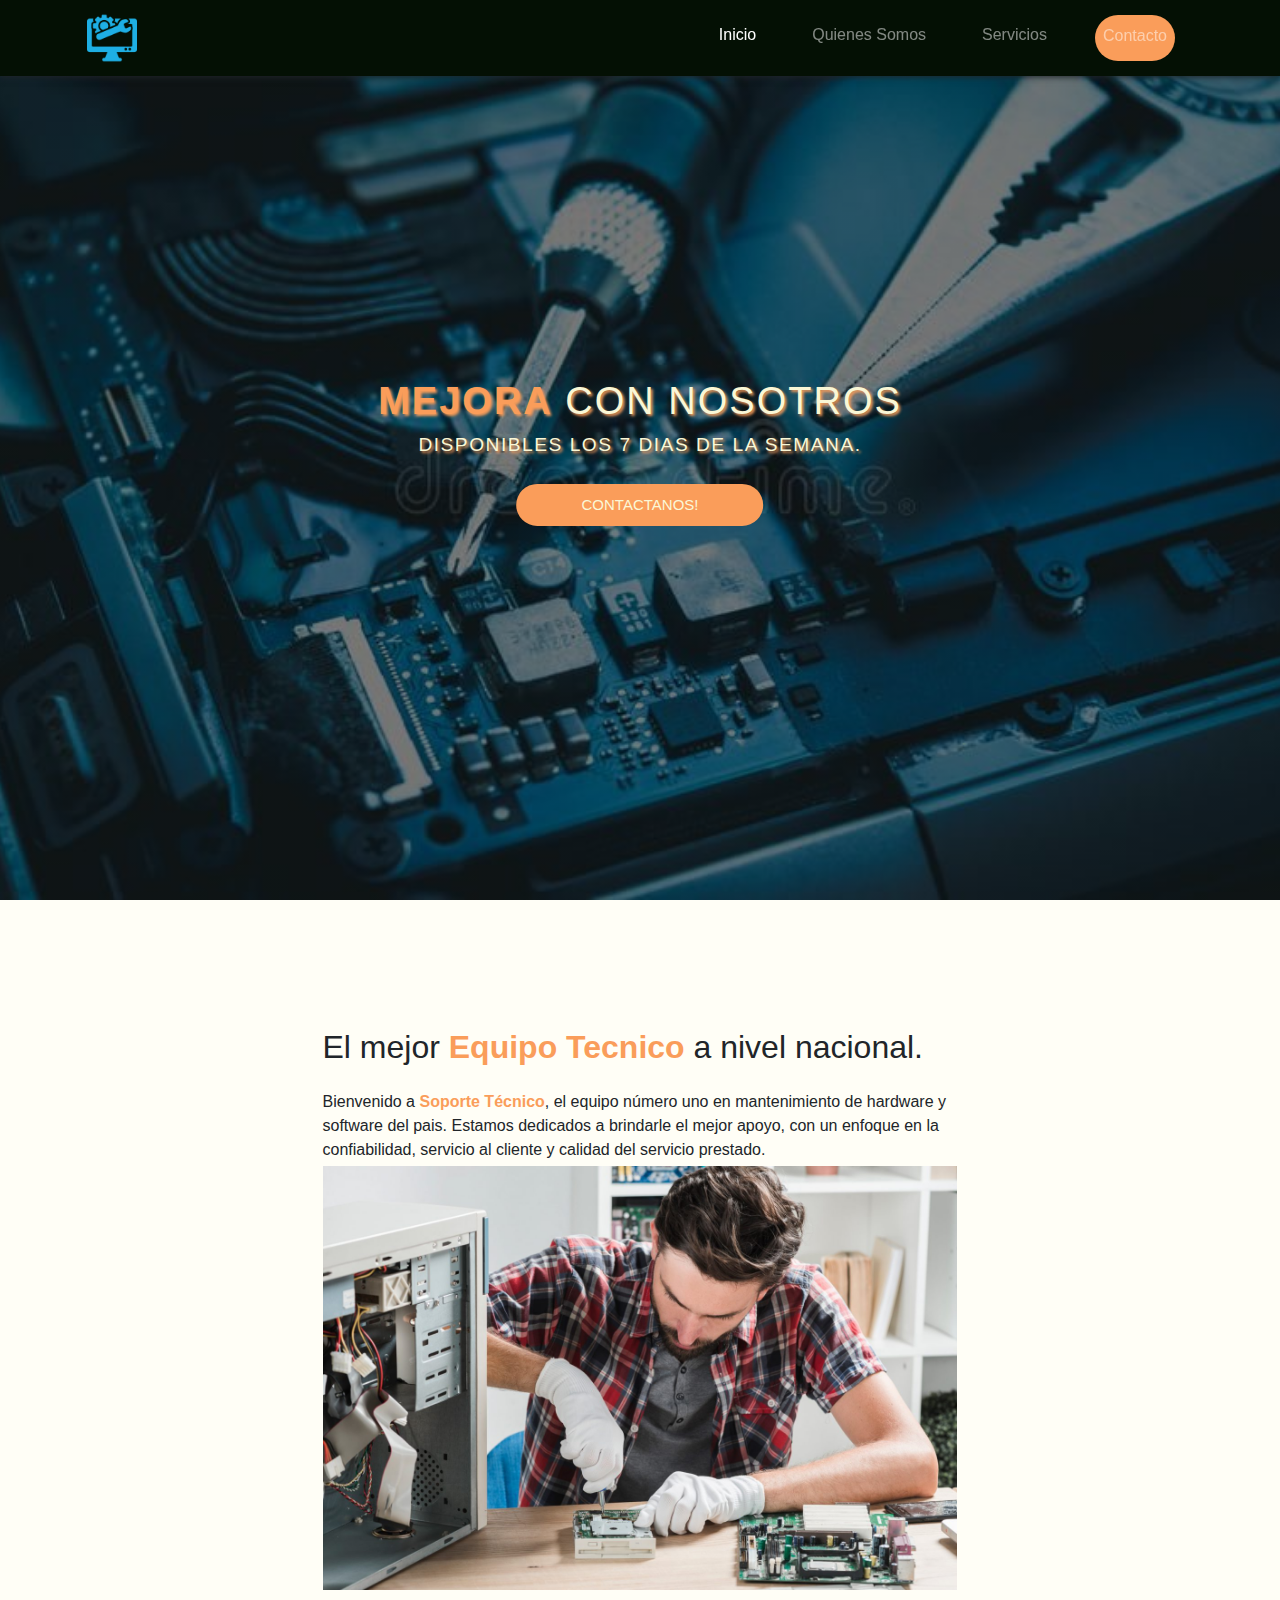
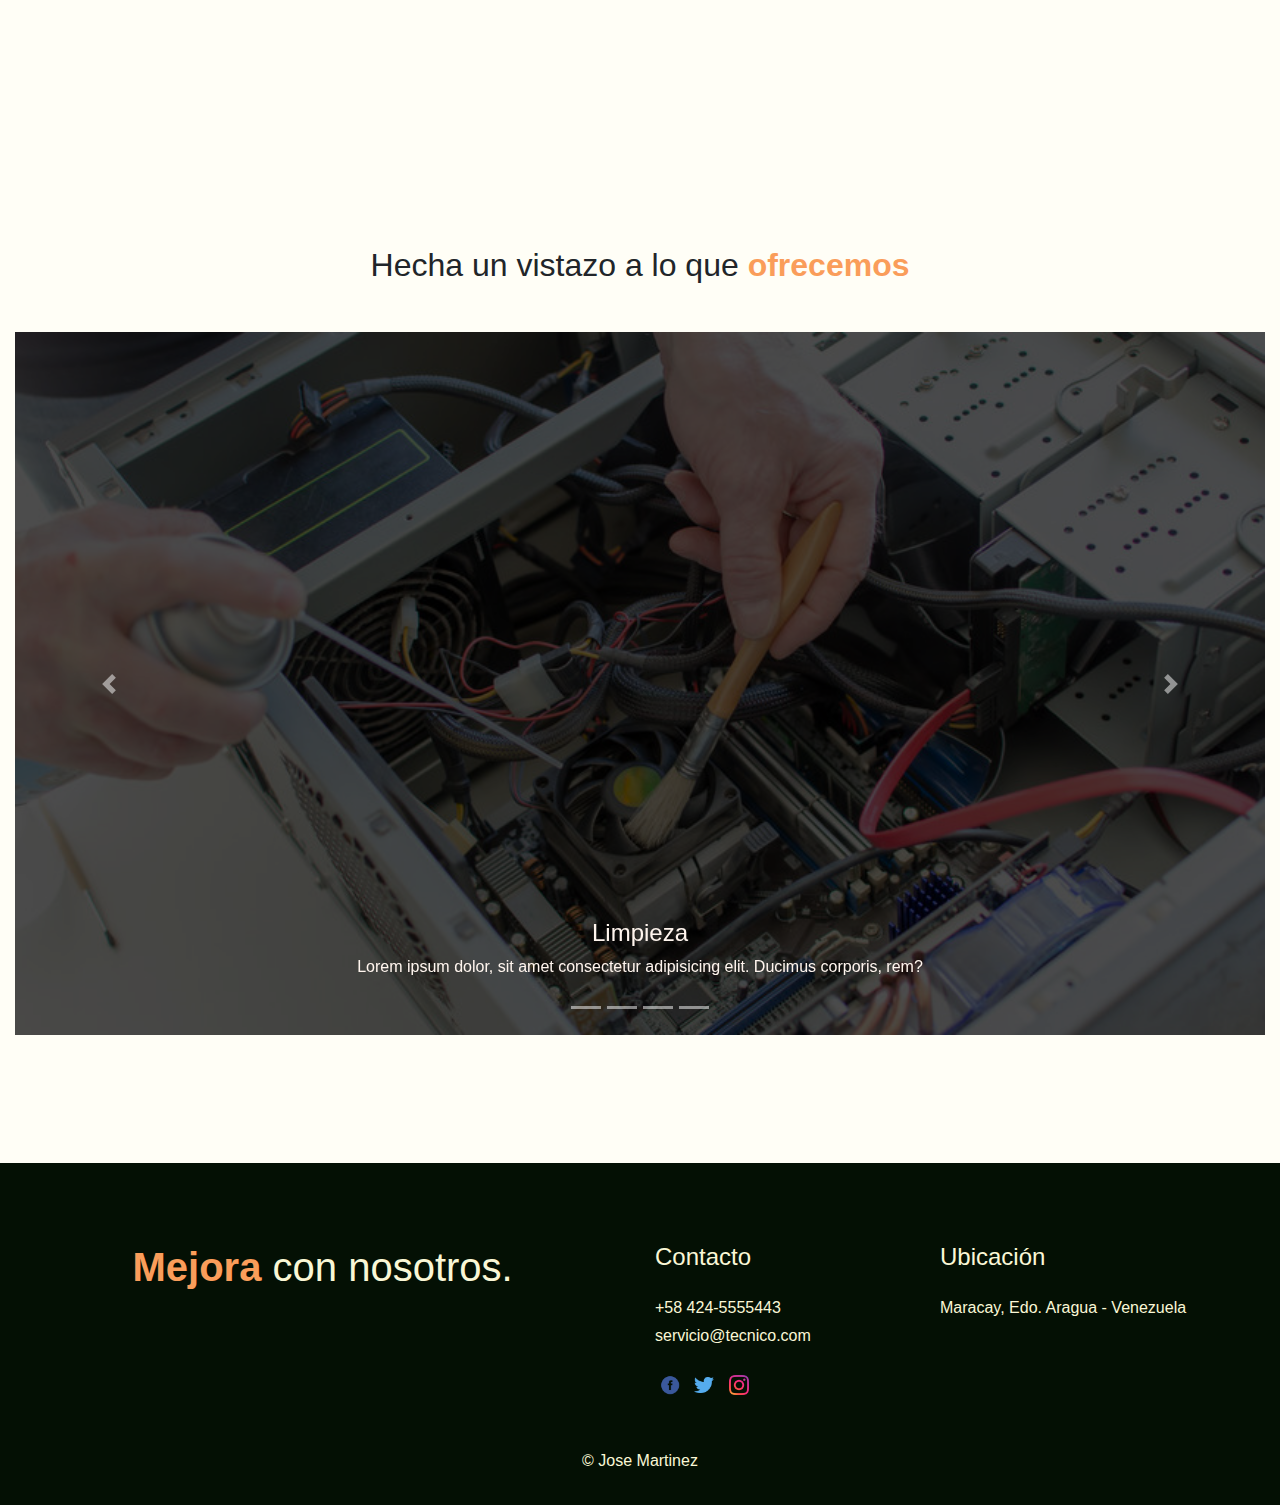
<file: Landing Page/index.html>
<!DOCTYPE html>
<html lang="es">
<head>
	<title>Soporte Tecnico - Landing Page</title>

	<meta charset="utf-8">
	<meta name="viewport" content="width=device-width, initial-scale=1">
	<meta name="description" content="Servicio Tecnico en reparación de equipos de computación">
	<meta name="author" content="Jose Martinez">

	<!-- Estilos -->
	<link rel="stylesheet" type="text/css" href="css/estilos.css">

	<!-- Bootstrap-->
	<link rel="stylesheet" href="https://maxcdn.bootstrapcdn.com/bootstrap/4.0.0/css/bootstrap.min.css" integrity="sha384-Gn5384xqQ1aoWXA+058RXPxPg6fy4IWvTNh0E263XmFcJlSAwiGgFAW/dAiS6JXm" crossorigin="anonymous">

	<!--Icon-->
	<link rel="icon" type="image/x-icon" href="assets/imagen/support.ico">
</head>

<body data-spy="scroll" data-target=".navbar" data-offset="50" id="page-top">


<!-- Navegacion -->

<nav class="navbar navbar-expand-md navbar-dark fixed-top" id="navTop">

	<div class="container">
	<a class="navbar-brand" href="#page-top">

		<span class="d-block d-lg-none">
			Soporte Tecnico
		</span>

		<span class="d-none d-lg-block">
			<img class="img-fluid img-logo" src="assets/imagen/soporte.png" alt="Logo">
		</span>
	</a>

	<button class="navbar-toggler" type="button" data-bs-toggle="collapse" data-bs-target="#navResponsive">
		<span class="navbar-toggler-icon">
		</span>
	</button>

	<div class="collapse navbar-collapse" id="navResponsive">
		<ul class="navbar-nav">
			<li class="nav-item active">
				<a class="nav-link" href="#home">Inicio</a>
			</li>
			<li class="nav-item">
				<a class="nav-link" href="#about">Quienes Somos</a>
			</li>
			<li class="nav-item">
				<a class="nav-link" href="#services">Servicios</a>
			</li>
			<li class="nav-item">
				<a class="nav-link contact" href="contact.html">Contacto</a>
			</li>
		</ul>
	</div>
</div>
</nav>


<div class="container-fluid p-0">
	
	<!--Inicio-->

	<section class="hero hero-bg" id="home">
		<div class="hero-contenido">
			<h1 class="titulo"><strong>Mejora</strong> con nosotros</h1>
			<h3 class="subtitulo">Disponibles los 7 dias de la semana.</h3>
			<a href="contact.html"><button class="planes">Contactanos!</button></a>
		</div>
	</section>


	<!--Acerca de nosotros-->

	<section class="nosotros seccion-p" id="about">
		<div class="container">
			<div class="row">
				<div class="col-lg-7 mx-auto col-md-10 col-12">
					<div class="informacion mb-1">
						<h2 class="mb-4">
							El mejor <strong>Equipo Tecnico</strong> a nivel nacional.
						</h2>

						<p class="mb-0">
							Bienvenido a <b>Soporte Técnico</b>, el equipo número uno en mantenimiento de hardware y software del pais. Estamos dedicados a brindarle el mejor apoyo, con un enfoque en la confiabilidad, servicio al cliente y calidad del servicio prestado.
						</p>
					</div>
					<div class="nosotrosImagen">
						<img src="assets/imagen/tecnico.jpg" class="img-fluid" alt="tecnico">
					</div>
			</div>
		</div>		
	</section>


	<!--Servicios-->

	<section class="servicios seccion-p" id="services">
		<div class="container-fluid">
			<div class="row">
				<div class="col-lg-12 col-12">
					<h2 class="mb-5 text-center">
						Hecha un vistazo a lo que <strong>ofrecemos</strong>
					</h2>

						<!-- Carousel -->
					<div class="carousel slide" data-ride="carousel" id="visual">

						<!-- Indicadores -->
						<ul class="carousel-indicators">
						<li data-target="#visual" data-slide-to="0 active"></li>
						<li data-target="#visual" data-slide-to="1"></li>
						<li data-target="#visual" data-slide-to="2"></li>	
						<li data-target="#visual" data-slide-to="3"></li>
						</ul>

						<!-- Visualizador -->
							
						<div class="carousel-inner">

									<!-- Item 1 -->

									<div class="carousel-item active">
												<img class="img-carrusel w-100 h-100" src="assets/imagen/limpieza.jpg" alt="limpieza">
												<div class="carousel-caption text-center">
													<h4>Limpieza</h4>
													<p>
														Lorem ipsum dolor, sit amet consectetur adipisicing elit. Ducimus corporis, rem? 
													</p>
												</div>
									</div>

									<!-- Item 2 -->

									<div class="carousel-item">
												<img class="img-carrusel w-100 h-100" src="assets/imagen/diagnostico.jpg" alt="diagnostico">
												<div class="carousel-caption text-center">
													<h4>Diagnostico</h4>
													<p>
														Lorem ipsum dolor sit amet consectetur adipisicing elit. Ducimus corporis, rem?
													</p>
												</div>
									</div>

									<!-- Item 3 -->

									<div class="carousel-item">
												<img class="img-carrusel w-100 h-100" src="assets/imagen/formatear.jpg" alt="formateo">
												<div class="carousel-caption text-center">
													<h4>Formateo</h4>
													<p>
														Lorem ipsum dolor sit amet consectetur adipisicing, elit. Ducimus corporis, rem?
													</p>
												</div>
									</div>

									<!-- Item 4 -->

									<div class="carousel-item">
												<img class="img-carrusel w-100 h-100" src="assets/imagen/software.jpg" alt="instalacion">
												<div class="carousel-caption text-center">
													<h4>Instalación</h4>
													<p>
														Lorem ipsum dolor sit amet consectetur adipisicing elit. Ducimus corporis, rem?
													</p>
												</div>
									</div>
						</div>

						<!-- Controles -->

						<a class="carousel-control-prev" href="#visual" role="button" data-slide="prev">
							<span class="carousel-control-prev-icon"></span>
						</a>
						<a class="carousel-control-next" href="#visual" role="button" data-slide="next">
							<span class="carousel-control-next-icon"></span>
						</a>
					</div>

					<!-- Carousel -->
				</div>
			</div>
		</div>
	</section>

	
	<!-- Footer -->

	<footer class="footerPag">
		<div class="container">
			<div class="row">
				<div class="col-lg-5 mx-auto col-md-8 col-10 mb-2">
					<h1 class="footerText">
						<strong>Mejora</strong> con nosotros.
					</h1>
				</div>

				<div class="col-lg-3 col-md-6 col-12">
					<h4 class="mb-4">Contacto</h4>
					<p class="mb-1">+58 424-5555443</p>
					<p>servicio@tecnico.com</p>
					<ul class="rrss mb-4">
						<li><a href="www.facebook.com" target="_BLANK"><img src="assets/imagen/facebooklogo.png"></a></li>
						<li><a href="www.twitter.com" target="_BLANK"><img src="assets/imagen/twitterlogo.png"></a></li>
						<li><a href="www.instagram.com" target="_BLANK"><img src="assets/imagen/instagramlogo.png"></a></li>
					</ul>
				</div>	

				<div class="col-lg-3 col-md-6 col-12">
					<h4 class="mb-4">Ubicación</h4>
					<p class="mb-1">Maracay, Edo. Aragua - Venezuela</p>
				</div>
			</div>
		</div>

		<div class="text-center pt-4">
    		© Jose Martinez
  		</div>
	</footer>
</div>





<script src="https://code.jquery.com/jquery-3.2.1.slim.min.js" integrity="sha384-KJ3o2DKtIkvYIK3UENzmM7KCkRr/rE9/Qpg6aAZGJwFDMVNA/GpGFF93hXpG5KkN" crossorigin="anonymous"></script>
<script src="https://cdn.jsdelivr.net/npm/bootstrap@5.0.2/dist/js/bootstrap.bundle.min.js" integrity="sha384-MrcW6ZMFYlzcLA8Nl+NtUVF0sA7MsXsP1UyJoMp4YLEuNSfAP+JcXn/tWtIaxVXM" crossorigin="anonymous"></script>
<script src="https://cdnjs.cloudflare.com/ajax/libs/popper.js/1.12.9/umd/popper.min.js" integrity="sha384-ApNbgh9B+Y1QKtv3Rn7W3mgPxhU9K/ScQsAP7hUibX39j7fakFPskvXusvfa0b4Q" crossorigin="anonymous"></script>
 <script src="https://maxcdn.bootstrapcdn.com/bootstrap/4.0.0/js/bootstrap.min.js" integrity="sha384-JZR6Spejh4U02d8jOt6vLEHfe/JQGiRRSQQxSfFWpi1MquVdAyjUar5+76PVCmYl" crossorigin="anonymous"></script>
<script>
$(".navbar-collapse a").click(function () {
  $(".navbar-collapse").collapse("hide");
});
</script>
</body>
</html>
</file>
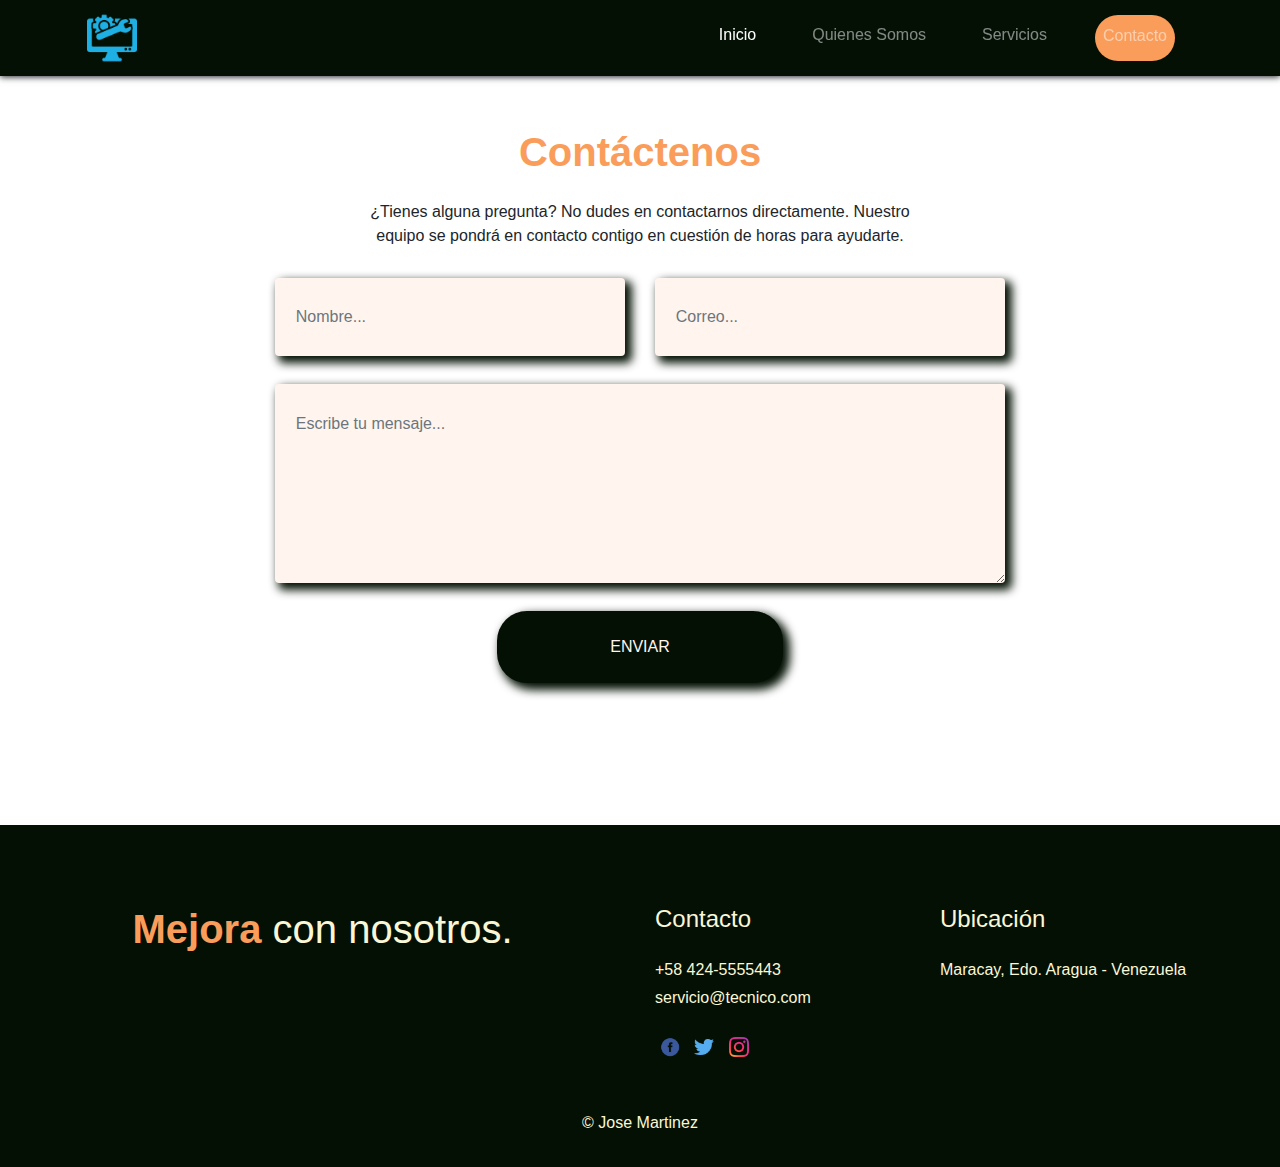
<file: Landing Page/contact.html>
<!DOCTYPE html>
<html lang="es">
<head>
	<title>Soporte Tecnico - Landing Page</title>

	<meta charset="utf-8">
	<meta name="viewport" content="width=device-width, initial-scale=1">
	<meta name="description" content="Servicio Tecnico en reparación de equipos de computación">
	<meta name="author" content="Jose Martinez">

	<!-- Estilos -->
	<link rel="stylesheet" type="text/css" href="css/estilos.css">

	<!-- Bootstrap-->
	<link rel="stylesheet" href="https://maxcdn.bootstrapcdn.com/bootstrap/4.0.0/css/bootstrap.min.css" integrity="sha384-Gn5384xqQ1aoWXA+058RXPxPg6fy4IWvTNh0E263XmFcJlSAwiGgFAW/dAiS6JXm" crossorigin="anonymous">

	<!--Icon-->
	<link rel="icon" type="image/x-icon" href="assets/imagen/support.ico">
</head>

<body data-spy="scroll" data-target=".navbar" data-offset="50" id="page-top">

	<!-- Navegacion -->

<nav class="navbar navbar-expand-md navbar-dark fixed-top" id="navTop">

	<div class="container">
	<a class="navbar-brand" href="index.html">

		<span class="d-block d-lg-none">
			Soporte Tecnico
		</span>

		<span class="d-none d-lg-block">
			<img class="img-fluid img-logo" src="assets/imagen/soporte.png" alt="Logo">
		</span>
	</a>

	<button class="navbar-toggler" type="button" data-bs-toggle="collapse" data-bs-target="#navResponsive">
		<span class="navbar-toggler-icon">
		</span>
	</button>

	<div class="collapse navbar-collapse" id="navResponsive">
		<ul class="navbar-nav">
			<li class="nav-item active">
				<a class="nav-link" href="index.html#home">Inicio</a>
			</li>
			<li class="nav-item">
				<a class="nav-link" href="index.html#about">Quienes Somos</a>
			</li>
			<li class="nav-item">
				<a class="nav-link" href="index.html#services">Servicios</a>
			</li>
			<li class="nav-item">
				<a class="nav-link contact" href="contact.html">Contacto</a>
			</li>
		</ul>
	</div>
</div>
</nav>

<div class="container-fluid p-0">

<!-- Contacto -->

<section class="contact seccion-p">
	<div class="container">
		<div class="row">
			<div class="col-lg-6 mx-auto col-md-7 col-12 text-center">
				<h1 class="mb-4"><strong>Contáctenos</strong></h1>
				<p>¿Tienes alguna pregunta? No dudes en contactarnos directamente. Nuestro equipo se pondrá en contacto contigo en cuestión de horas para ayudarte.</p>
			</div>

			<div class="col-lg-8 mx-auto col-md-10 col-12">
					<form action="#" method="post" class="contact-form" role="form">
						<div class="row">
							<div class="col-lg-6 col-12">
								<input type="text" class="form-control" name="name" placeholder="Nombre..." required maxlength="50">
							</div>
							<div class="col-lg-6 col-12">
								<input type="email" class="form-control" name="email" placeholder="Correo..." required maxlength="100">
							</div>
							<div class="col-lg-12 col-12">
								<textarea class="form-control" type="textarea" name="message" rows="6" placeholder="Escribe tu mensaje..." maxlength="6000"></textarea>
							</div>
							<div class="col-lg-5 mx-auto col-7">
								<button type="submit" class="form-control" id="submit-btn" name="submit">
									Enviar
								</button>
							</div>
						</div>
					</form>
			</div>
		</div>
	</div>
</section>

<!-- Footer -->

	<footer class="footerPag">
		<div class="container">
			<div class="row">
				<div class="col-lg-5 mx-auto col-md-8 col-10 mb-2">
					<h1 class="footerText">
						<strong>Mejora</strong> con nosotros.
					</h1>
				</div>

				<div class="col-lg-3 col-md-6 col-12">
					<h4 class="mb-4">Contacto</h4>
					<p class="mb-1">+58 424-5555443</p>
					<p>servicio@tecnico.com</p>
					<ul class="rrss mb-4">
						<li><a href="www.facebook.com" target="_BLANK"><img src="assets/imagen/facebooklogo.png"></a></li>
						<li><a href="www.twitter.com" target="_BLANK"><img src="assets/imagen/twitterlogo.png"></a></li>
						<li><a href="www.instagram.com" target="_BLANK"><img src="assets/imagen/instagramlogo.png"></a></li>
					</ul>
				</div>	

				<div class="col-lg-3 col-md-6 col-12">
					<h4 class="mb-4">Ubicación</h4>
					<p class="mb-1">Maracay, Edo. Aragua - Venezuela</p>
				</div>
			</div>
		</div>

		<div class="text-center pt-4">
    		© Jose Martinez
  		</div>
	</footer>
</div>

<script src="https://code.jquery.com/jquery-3.2.1.slim.min.js" integrity="sha384-KJ3o2DKtIkvYIK3UENzmM7KCkRr/rE9/Qpg6aAZGJwFDMVNA/GpGFF93hXpG5KkN" crossorigin="anonymous"></script>
<!-- JavaScript Bundle with Popper -->
<script src="https://cdn.jsdelivr.net/npm/bootstrap@5.0.2/dist/js/bootstrap.bundle.min.js" integrity="sha384-MrcW6ZMFYlzcLA8Nl+NtUVF0sA7MsXsP1UyJoMp4YLEuNSfAP+JcXn/tWtIaxVXM" crossorigin="anonymous"></script>
<script src="https://cdnjs.cloudflare.com/ajax/libs/popper.js/1.12.9/umd/popper.min.js" integrity="sha384-ApNbgh9B+Y1QKtv3Rn7W3mgPxhU9K/ScQsAP7hUibX39j7fakFPskvXusvfa0b4Q" crossorigin="anonymous"></script>
 <script src="https://maxcdn.bootstrapcdn.com/bootstrap/4.0.0/js/bootstrap.min.js" integrity="sha384-JZR6Spejh4U02d8jOt6vLEHfe/JQGiRRSQQxSfFWpi1MquVdAyjUar5+76PVCmYl" crossorigin="anonymous"></script>
 <script>
$(".navbar-collapse a").click(function () {
  $(".navbar-collapse").collapse("hide");
});
</script>
</body>
</html>
</file>
<file: Landing Page/css/estilos.css>
html {
  scroll-behavior: smooth; }

body {
  position: relative; }

*, *::before, *::after {
  box-sizing: border-box; }

/*Navegacion */
.navbar {
  background: #041004;
  box-shadow: 0 1px 0.4rem; }
  .navbar .img-logo {
    width: 50px;
    height: 50px;
    margin-left: 4%; }
  .navbar .navbar-nav {
    margin-left: auto; }
  .navbar .nav-link {
    font-weight: 500;
    color: #fff5ee; }
    .navbar .nav-link:hover {
      color: #cd8429; }
  .navbar .nav-item {
    padding: 0px 20px; }
  .navbar .nav-link.contact {
    background: #fa9d5a;
    border-radius: 30px;
    padding: 0.6em 2em 0.8em 2em; }
    .navbar .nav-link.contact:hover {
      background: #f7b668;
      transition: background 0.4s ease-in-out;
      color: #1f120f; }

/* Hero */
.hero-bg {
  background-image: linear-gradient(rgba(0, 0, 0, 0.5), rgba(0, 0, 0, 0.5)), url("../assets/imagen/supportbg.jpg");
  height: 100vh;
  width: 100%;
  background-position: center;
  background-repeat: no-repeat;
  background-size: cover;
  background-attachment: fixed;
  position: relative; }
  .hero-bg .hero-contenido {
    text-align: center;
    padding-top: 25px;
    position: absolute;
    top: 50%;
    left: 50%;
    transform: translate(-50%, -50%);
    color: #faf7d6; }
    .hero-bg .hero-contenido .titulo {
      text-transform: uppercase;
      text-shadow: 2px 2px 3px #fa9d5a;
      font-size: 38px;
      letter-spacing: 2px; }
      .hero-bg .hero-contenido .titulo strong {
        color: #fa9d5a; }
    .hero-bg .hero-contenido .subtitulo {
      text-transform: uppercase;
      text-shadow: 2px 2px 3px #fa9d5a;
      font-size: 1.2rem;
      letter-spacing: 1.5px; }
  .hero-bg .planes {
    background-color: #fa9d5a;
    border: none;
    color: #faf7d6;
    margin: 20px 0;
    padding: 10px 65px;
    font-size: 15px;
    font-weight: 500;
    text-transform: uppercase;
    border-radius: 30px;
    cursor: pointer; }
    .hero-bg .planes:hover {
      background: #f7b668;
      transition: background 0.4s ease-in-out;
      color: #1f120f; }

/* Acerca de Nosotros */
.nosotros {
  position: relative;
  overflow: hidden;
  background: #fffef6; }

.seccion-p {
  padding: 8em 0; }
  .seccion-p b, .seccion-p strong {
    color: #fa9d5a; }
  .seccion-p .nosotrosImagen img {
    display: block;
    margin: 0 auto; }

/* Servicios */
.servicios {
  background: #fffef6; }
  .servicios .seccion-p {
    padding: 8em 0; }
    .servicios .seccion-p strong {
      color: #fa9d5a; }
  .servicios .carousel-item:after {
    content: "";
    background: rgba(0, 0, 0, 0.7);
    position: absolute;
    top: 0;
    bottom: 0;
    left: 0;
    right: 0; }
  .servicios .carousel-caption {
    color: #fff5ee; }

/* Pie de pagina */
.footerPag {
  background: #041004;
  color: #faf7d6;
  padding: 5em 0 2em 0; }
  .footerPag strong {
    color: #fa9d5a; }
  .footerPag .rrss {
    position: relative;
    padding: 0;
    margin: 1.2em 0 0 0; }
    .footerPag .rrss li {
      display: inline-block;
      list-style: none; }
      .footerPag .rrss li a {
        text-decoration: none;
        display: inline-block;
        margin: 5px;
        text-align: center; }
  .footerPag img {
    width: 20px;
    height: 20px; }
    .footerPag img:hover {
      opacity: 0.8; }

/* Contacto */
.seccion-p {
  padding: 8em 0; }
  .seccion-p .contact-form .form-control {
    box-shadow: 5px 5px 10px 2px #041004;
    background: #fff5ee;
    border: 0;
    padding: 1.7em 1.3em;
    margin: 14px 0; }
  .seccion-p #submit-btn {
    background: #041004;
    border-radius: 30px;
    color: #fff5ee;
    cursor: pointer;
    padding: 1.5em 1.3em;
    text-transform: uppercase; }
    .seccion-p #submit-btn:hover {
      background: #fff5ee;
      transition: background 0.4s ease-in-out;
      color: #1f120f; }

/*# sourceMappingURL=estilos.css.map */
</file>
